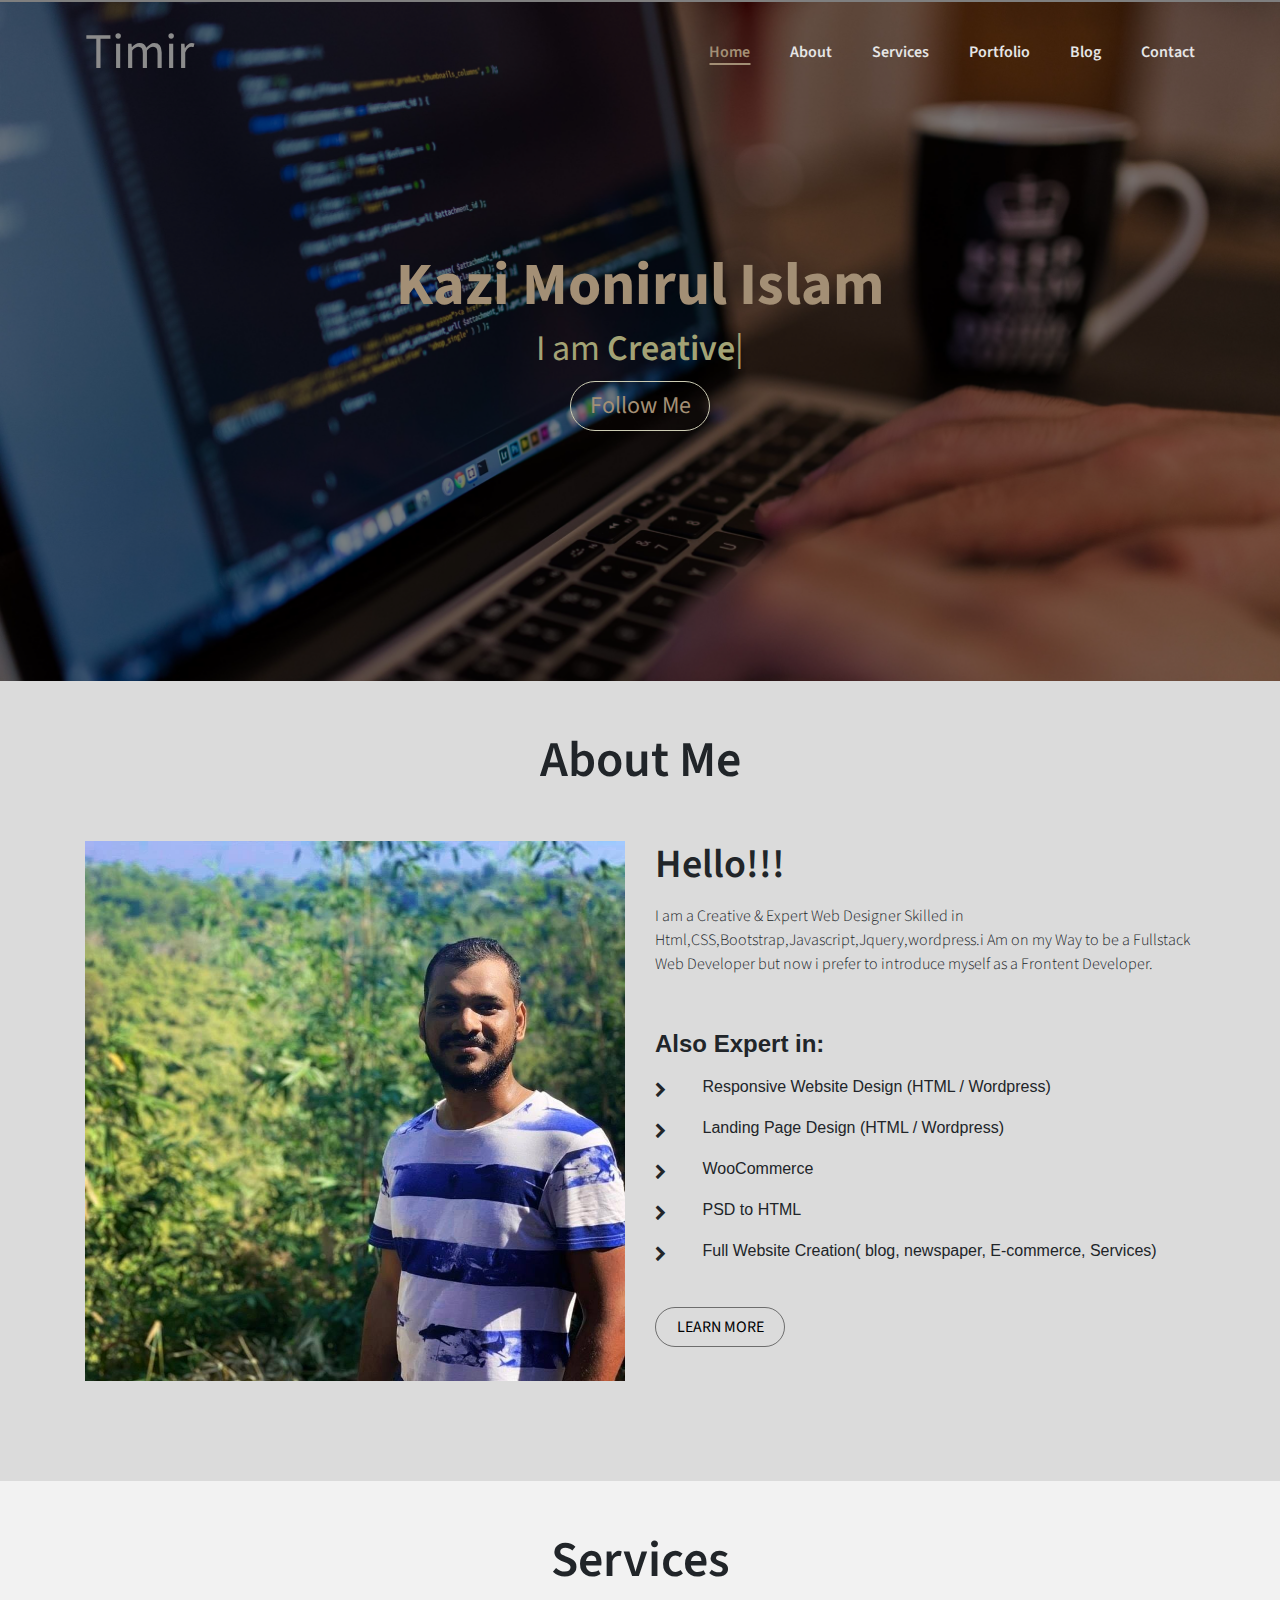
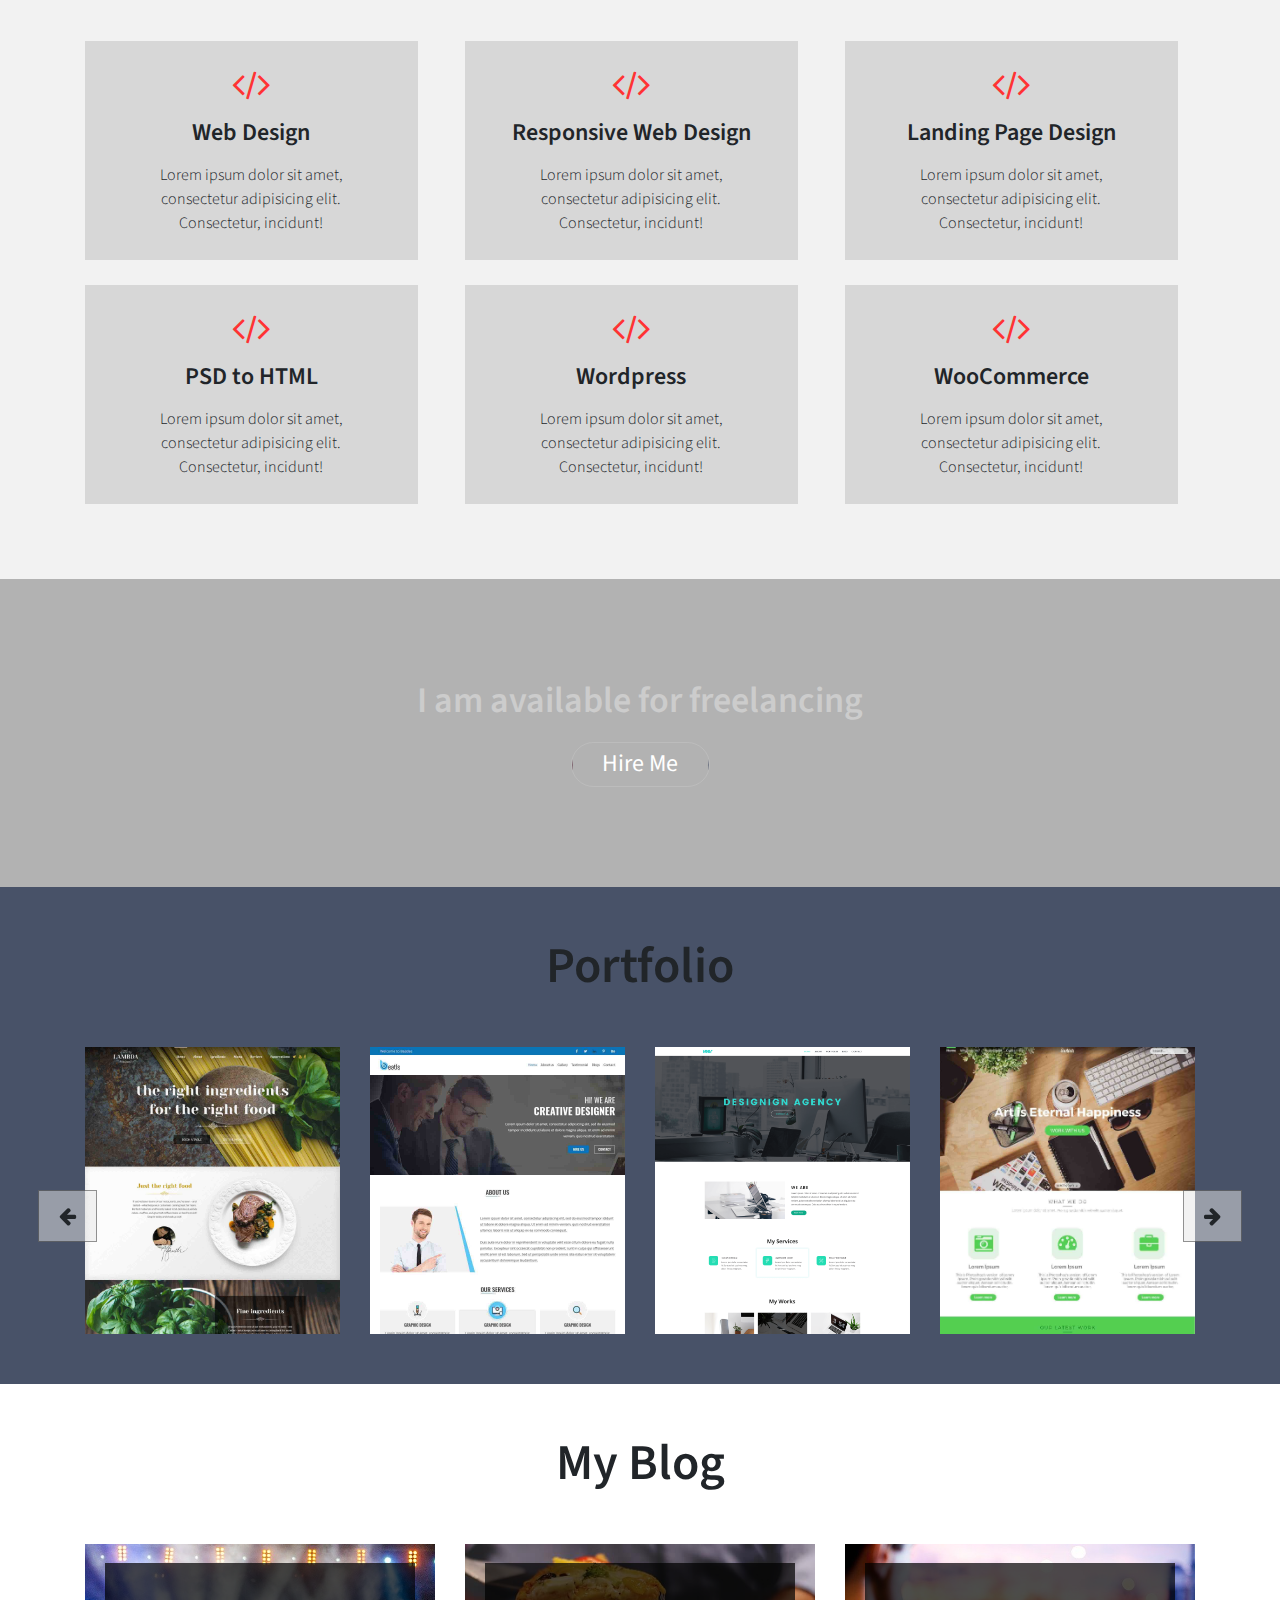
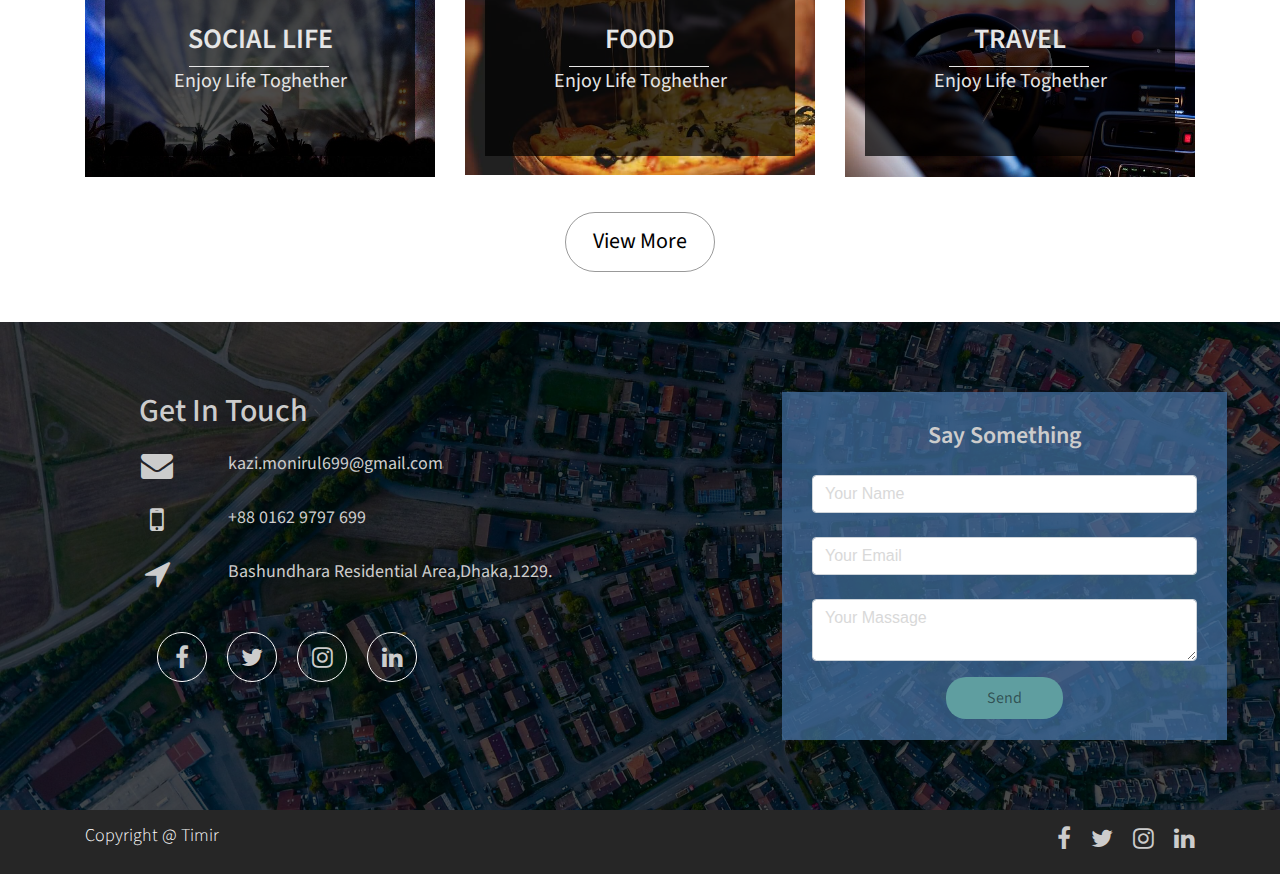
<file: index.html>
<!DOCTYPE html>
<html lang="en">
<head>
	<meta charset="UTF-8">
	<title>Timir</title>
	<meta name="viewport" content="width=device-width, initial-scale=1, shrink-to-fit=no">
	<link rel="stylesheet" href="https://cdnjs.cloudflare.com/ajax/libs/font-awesome/4.7.0/css/font-awesome.min.css">
	<link rel="stylesheet" type="text/css" href="css/bootstrap.min.css">
	<link rel="stylesheet" type="text/css" href="css/slick.css">
	<link rel="stylesheet" type="text/css" href="css/venobox.css">
	<link rel="stylesheet" type="text/css" href="css/style.css">
</head>
<body>
	<main>

		<!-- Header Part Starts -->
		<div class="header">
			<div class="container">
				<nav class="navbar navbar-expand-lg">
					<a class="navbar-brand" href="#">Timir</a>
					<button class="navbar-toggler" type="button" data-toggle="collapse" data-target="#navbarSupportedContent" aria-controls="navbarSupportedContent" aria-expanded="false" aria-label="Toggle navigation">
					<span class="navbar-toggler-icon"><i class="fa fa-bars" aria-hidden="true"></i></span>
					</button>
					<div class="collapse navbar-collapse" id="navbarSupportedContent">
						<ul class="navbar-nav ml-auto">
							<li class="nav-item active">
					    		<a class="nav-link" href="#">Home<span class="sr-only">(current)</span></a>
							</li>
							<li class="nav-item">
								<a class="nav-link" href="#about">About</a>
							</li>
							<li class="nav-item">
								<a class="nav-link" href="#services">Services</a>
							</li>
							<li class="nav-item">
							 	<a class="nav-link" href="#portfolio">Portfolio</a>
							</li>
							<li class="nav-item">
								<a class="nav-link" href="#blog">Blog</a>
							</li>
							<li class="nav-item">
								<a class="nav-link" href="#contact">Contact</a>
							</li>
						</ul>
					</div>
				</nav>
			</div>	
		</div>  

		<!-- Header Part Starts -->

		<!-- Banner Part Starts -->

		<section id="banner" class="banner box">
			<div class="banner_overlay">
					<div class="container">
						<div class="bnr-content text-center">
							<h1>Kazi Monirul Islam</h1>
							<p>I am  <span class="typing"></span></p>
						</div>
						<div class="bnr-btn">
							<a href="#">Follow Me</a>
						</div>
					</div>
				</div>
			</div>
		</section>

		<!-- Header & Banner Part Ends -->

		<!-- About Part Starts -->
		<section id="about" class="about">
			<div class="container">
				<div class="common-heading text-center">
					<h3>About Me</h3>
				</div>
				<div class="row">
					<div class="col-lg-6 col-md-6 col-sm-12  col-12">
						<div class="ab-img">
							<img src="img/hamham.jpg" class="img-fluid">
						</div>
					</div>
					<div class="col-lg-6 col-md-6 col-sm-12 col-12">
						<div class="ab-con">
							<h5>Hello!!!</h5>
							<p>I am a Creative & Expert Web Designer Skilled in Html,CSS,Bootstrap,Javascript,Jquery,wordpress.i Am on my Way to be a Fullstack Web Developer but now i prefer to introduce myself as a Frontent Developer.</p>
							<span class="span-heading">Also Expert in:</span>
							<div class="row">
								<div class="col-lg-1 col-md-2 col-sm-1 col-1">	
									<i class="fa fa-chevron-right" aria-hidden="true"></i>
								</div>
								<div class="col-lg-11 col-md-10 col-sm-11 col-11">
									<div class="span-mb">
										<span class="span-para">Responsive Website Design (HTML / Wordpress)</span>
									</div>
								</div>
								<div class="col-lg-1 col-md-2 col-sm-1 col-1">
									<i class="fa fa-chevron-right" aria-hidden="true"></i>
								</div>
								<div class="col-lg-11 col-md-10 col-sm-11 col-11">
									<div class="span-mb">
										<span class="span-para">Landing Page Design (HTML / Wordpress)</span>
									</div>
								</div>
								<div class="col-lg-1 col-md-2 col-sm-1 col-1">
									<i class="fa fa-chevron-right" aria-hidden="true"></i>
								</div>
								<div class="col-lg-11 col-md-10 col-sm-11 col-11">
									<div class="span-mb">
										<span class="span-para">WooCommerce</span>
									</div>
								</div>
								<div class="col-lg-1 col-md-2 col-sm-1 col-1">
									<i class="fa fa-chevron-right" aria-hidden="true"></i>
								</div>
								<div class="col-lg-11 col-md-10 col-sm-11 col-11">
									<div class="span-mb">
										<span class="span-para">PSD to HTML</span>
									</div>
								</div>
								<div class="col-lg-1 col-md-2 col-sm-1 col-1">
									<i class="fa fa-chevron-right" aria-hidden="true"></i>
								</div>
								<div class="col-lg-11 col-md-10 col-sm-11 col-11">
									<div class="span-mb">
										<span class="span-para">Full Website Creation( blog, newspaper, E-commerce, Services)</span>
									</div>
								</div>
							</div>
							<div class="abt-btn">
								<a href="#">LEARN MORE</a>
							</div>
						</div>
					</div>
				</div>
			</div>
		</section>

		<!-- About Part Ends -->

		<!-- Services Part Starts -->
		<section id="services" class="services">
			<div class="container">
				<div class="common-heading text-center">
					<h3>Services</h3>
				</div>
				<div class="row">
					<div class="col-lg-4 col-md-6 col-sm-12 col-12">
						<div class="service-content text-center">
							<div class="service-con">
								<i class="fa fa-code" aria-hidden="true"></i>
								<h4>Web Design</h4>
								<p>Lorem ipsum dolor sit amet, consectetur adipisicing elit. Consectetur, incidunt!</p>
							</div>
							<div class="service-overlay">
								<a href="#">Hire Me</a>
							</div>
						</div>
					</div>
					<div class="col-lg-4 col-md-6 col-sm-12 col-12">
						<div class="service-content text-center">
							<div class="service-con">
								<i class="fa fa-code" aria-hidden="true"></i>
								<h4>Responsive Web Design</h4>
								<p>Lorem ipsum dolor sit amet, consectetur adipisicing elit. Consectetur, incidunt!</p>
							</div>
							<div class="service-overlay">
								<a href="#">Hire Me</a>
							</div>
						</div>
					</div>
					<div class="col-lg-4 col-md-6 col-sm-12 col-12">
						<div class="service-content text-center">
							<div class="service-con">
								<i class="fa fa-code" aria-hidden="true"></i>
								<h4>Landing Page Design</h4>
								<p>Lorem ipsum dolor sit amet, consectetur adipisicing elit. Consectetur, incidunt!</p>
							</div>
							<div class="service-overlay">
								<a href="#">Hire Me</a>
							</div>
						</div>
					</div>
					<div class="col-lg-4 col-md-6 col-sm-12 col-12">
						<div class="service-content text-center">
							<div class="service-con">
								<i class="fa fa-code" aria-hidden="true"></i>
								<h4>PSD to HTML</h4>
								<p>Lorem ipsum dolor sit amet, consectetur adipisicing elit. Consectetur, incidunt!</p>
							</div>
							<div class="service-overlay">
								<a href="#">Hire Me</a>
							</div>
						</div>
					</div>
					<div class="col-lg-4 col-md-6 col-sm-12 col-12">
						<div class="service-content text-center">
							<div class="service-con">
								<i class="fa fa-code" aria-hidden="true"></i>
								<h4>Wordpress</h4>
								<p>Lorem ipsum dolor sit amet, consectetur adipisicing elit. Consectetur, incidunt!</p>
							</div>
							<div class="service-overlay">
								<a href="#">Hire Me</a>
							</div>
						</div>
					</div>
					<div class="col-lg-4 col-md-6 col-sm-12 col-12">
						<div class="service-content text-center">
							<div class="service-con">
								<i class="fa fa-code" aria-hidden="true"></i>
								<h4>WooCommerce</h4>
								<p>Lorem ipsum dolor sit amet, consectetur adipisicing elit. Consectetur, incidunt!</p>
							</div>
							<div class="service-overlay">
								<a href="#">Hire Me</a>
							</div>
						</div>
					</div>
				</div>
			</div>
		</section>

		<!-- Services Part Ends -->

		<!-- Freelancer Part Strats -->
		<section id="freelancer" class="freelancer">
			<div class="free-overlay">
				<div class="container">
					<div class="free-con text-center">
						<h4>I am available for freelancing</h4>
					</div>
					<div class="free-btn text-center">
						<a href="#">Hire Me</a>
					</div>
				</div>
			</div>
		</section>

		<!-- Freelancer Part Ends -->

		<!-- Portfolio Part Starts -->
		<section id="portfolio" class="portfolio">
			<div class="container">
				<div class="common-heading text-center">
					<h3>Portfolio</h3>
				</div>
				<div class="row">
					<div class="col-lg-12">
						<div class="row ">
							<div class="col-lg-12">
								<div class="row my-portfolio">
									<div class="col-lg-3">
						<div class="slider">
							<div class="port_content text-center">
								<img src="img/Restrurent-small.jpg"class="img-fluid">
								<div class="port-overlay text">
								<div class="port-over-con text-center">
							<a class="venobox" data-gall="gallery01" href="img/05-Restrurent.jpg"><i class="fa fa-link" aria-hidden="true"></i></a>
											<p>Web Template</p>
											</div>
										</div>
									</div>
								</div>
							</div>
							<div class="col-lg-3">
								<div class="slider">
									<div class="port_content text-center">
										<img src="img/01-Beatlessmall.jpg" class="img-fluid">
										<div class="port-overlay text">
											<div class="port-over-con text-center">
											<a class="venobox" data-gall="gallery01" href="img/01-Beatles.jpg"><i class="fa fa-link" aria-hidden="true"></i></a>
											<p>Web Template</p>
											</div>
										</div>
									</div>
								</div>
							</div>
							<div class="col-lg-3">
								<div class="slider">
									<div class="port_content text-center">
										<img src="img/04-VEERsmall.png" class="img-fluid">
										<div class="port-overlay text">
											<div class="port-over-con text-center">
											<a class="venobox" data-gall="gallery01" href="img/04-VEER.png"><i class="fa fa-link" aria-hidden="true"></i></a>
											<p>Web Template</p>
											</div>
										</div>
									</div>
								</div>
							</div>
							<div class="col-lg-3">
								<div class="slider">
									<div class="port_content text-center">
										<img src="img/05-mainsmall.jpg" class="img-fluid">
										<div class="port-overlay text">
											<div class="port-over-con text-center">
											<a class="venobox" data-gall="gallery01" href="img/05-main.jpg"><i class="fa fa-link" aria-hidden="true"></i></a>
											<p>Web Template</p>
											</div>
										</div>
									</div>
								</div>
							</div>
							<div class="col-lg-3">
								<div class="slider">
									<div class="port_content text-center">
										<img src="img/Final Project-1small.jpg" class="img-fluid">
										<div class="port-overlay text">
											<div class="port-over-con text-center">
											<a class="venobox" data-gall="gallery01" href="img/Final Project-1.jpg"><i class="fa fa-link" aria-hidden="true"></i></a>
											<p>Web Template</p>
											</div>
										</div>
									</div>
								</div>
							</div>
							<div class="col-lg-3">
								<div class="slider">
									<div class="port_content text-center">
										<img src="img/Final-Project-2small.jpg" class="img-fluid">
										<div class="port-overlay text">
											<div class="port-over-con text-center">
											<a class="venobox" data-gall="gallery01" href="img/Final-Project-2.jpg"><i class="fa fa-link" aria-hidden="true"></i></a>
											<p>Web Template</p>
											</div>
										</div>
									</div>
								</div>
							</div>
							<div class="col-lg-3">
								<div class="slider">
									<div class="port_content text-center">
										<img src="img/06-Dreamssmall.jpg" class="img-fluid">
										<div class="port-overlay text">
											<div class="port-over-con text-center">
											<a class="venobox" data-gall="gallery01" href="img/06-Dreams.jpg"><i class="fa fa-link" aria-hidden="true"></i></a>
											<p>Web Template</p>
											</div>
										</div>
									</div>
								</div>
							</div>
								</div>
							</div>
						</div>	
					</div>
				</div>
				<i class="fa fa-arrow-left slidPrv" aria-hidden="true"></i>
				<i class="fa fa-arrow-right slidNext" aria-hidden="true"></i>
				
			</div>
		</section>

		<!-- Portfolio Part Ends -->

		<!-- Blog Part Starts -->
		<section id="blog" class="blog">
			<div class="container">
				<div class="common-heading text-center">
					<h3>My Blog</h3>
				</div>
				<div class="row">
					<div class="col-lg-4 col-md-4 col-sm-12 col-12">
						<div class="blog-content">
							<div class="blog-img">
								<img src="img/concert-336695_640.jpg" class="img-fluid">
								<div class="b-con text-center">
									<h4>Social life</h4>
									<p>Enjoy Life Toghether</p>
								</div>
							</div>
						</div>
					</div>
					<div class="col-lg-4 col-md-4 col-sm-12 col-12">
						<div class="blog-content">
							<div class="blog-img">
								<img src="img/pizza-3525673_640.jpg" class="img-fluid">
								<div class="b-con text-center">
									<h4>Food</h4>
									<p>Enjoy Life Toghether</p>
								</div>
							</div>
						</div>
					</div>
					<div class="col-lg-4 col-md-4 col-sm-12 col-12">
						<div class="blog-content">
							<div class="blog-img">
								<img src="img/car-1149997_640.jpg" class="img-fluid">
								<div class="b-con text-center">
									<h4>Travel</h4>
									<p>Enjoy Life Toghether</p>
								</div>
							</div>
						</div>
					</div>
				</div>
				<div class="blog-btn">
					<a href="#">View More</a>
				</div>
			</div>
		</section>

		<!-- Blog Part Ends -->

		<!-- Contact Part Starts -->
		<section id="contact" class="contact box">
			<div class="con-overlay">
				<div class="container">
					<div class="con-content">
						<div class="row">
							<div class="col-lg-7 col-md-7 col-sm-12 col-12">
								<h2>Get In Touch</h2>
									<div class="row">
										<div class="col-lg-2 col-md-2 col-sm-3 col-3">
											<div class="con-icon text-center">
												<i class="fa fa-envelope" aria-hidden="true"></i>
											</div>
										</div>
										<div class="col-lg-10 col-md-10 col-sm-9 col-9">
											<div class="con-info">
												<a href="#">kazi.monirul699@gmail.com</a>
											</div>
										</div>
										<div class="col-lg-2 col-md-2 col-sm-3 col-3">
											<div class="con-icon text-center">
												<i class="fa fa-mobile" aria-hidden="true"></i>
											</div>
										</div>
										<div class="col-lg-10 col-md-10 col-sm-9 col-9">
											<div class="con-info">
												<a href="#">+88 0162 9797 699</a>
											</div>
										</div>
										<div class="col-lg-2 col-md-2 col-sm-3 col-3">
											<div class="con-icon text-center">
												<i class="fa fa-location-arrow" aria-hidden="true"></i>
											</div>
										</div>
									<div class="col-lg-10 col-md-10 col-sm-9 col-9">
										<div class="con-info">
											<a href="#">Bashundhara Residential Area,Dhaka,1229.</a>
										</div>
										</div>
									</div>
								<div class="follow-icon">
									<ul class="d-flex">
										<li><a href="https://www.facebook.com/timir772"><i class="fa fa-facebook" aria-hidden="true"></i></a></li>
										<li><a href="#"><i class="fa fa-twitter" aria-hidden="true"></i></a></li>
										<li><a href="#"><i class="fa fa-instagram" aria-hidden="true"></i></a></li>
										<li><a href="#"><i class="fa fa-linkedin" aria-hidden="true"></i></a></li>
									</ul>
								</div>
							</div>
					<div class="col-lg-5 col-md-5 col-sm-12 col-12">
						<div class="contact-form text-center">
							<h4>Say Something</h4>
							<form>
							  <div class="form-group">
							    <label for="formGroupExampleInput"></label>
							    <input type="text" class="form-control" id="formGroupExampleInput" placeholder="Your Name">
							  </div>
							  <div class="form-group">
							    <label for="formGroupExampleInput2"></label>
							    <input type="text" class="form-control" id="formGroupExampleInput2" placeholder="Your Email">
							  </div>
							  <div class="form-group">
							    <label for="exampleFormControlTextarea1"></label>
							    <textarea class="form-control" placeholder="Your Massage" id="exampleFormControlTextarea1"></textarea>
							  </div>
							</form>
							<a class="form-btn" href="#">Send</a>
						</div>
					</div>
					</div>
				</div>
			</div>
			</div>
		</section>

		<!-- Contact Part Ends -->

		<!-- footer Part Starts -->
		<section id="footer" class="footer">
			<div class="container">
				<div class="row">
					<div class="col-lg-6 col-md-6 col-sm-6 col-6">
						<p>Copyright @ Timir</p>
					</div>
					<div class="col-lg-6 col-md-6 col-sm-6 col-6">
						<div class="f-icon">
							<ul class="d-flex">
								<li><a href="https://www.facebook.com/timir772"><i class="fa fa-facebook" aria-hidden="true"></i></a></li>
								<li><a href="#"><i class="fa fa-twitter" aria-hidden="true"></i></a></li>
								<li><a href="#"><i class="fa fa-instagram" aria-hidden="true"></i></a></li>
								<li><a href="#"><i class="fa fa-linkedin" aria-hidden="true"></i></a></li>
							</ul>
						</div>
					</div>
				</div>
			</div>
		</section>

		<!-- footer Part Ends -->
	
	</main>

	<script type="text/javascript" src="js/jquery-3.4.1.min.js"></script>
	<script type="text/javascript" src="js/popper.min.js"></script>
	<script type="text/javascript" src="js/bootstrap.min.js"></script>
	<script type="text/javascript" src="js/slick.min.js"></script>
	<script type="text/javascript" src="js/venobox.min.js"></script>
	<script type="text/javascript" src="js/typed.min.js"></script>
	<script type="text/javascript" src="js/jquery.backgroundMove.js"></script>
	<script type="text/javascript" src="js/custom.js"></script>

</body>
</html>
</file>
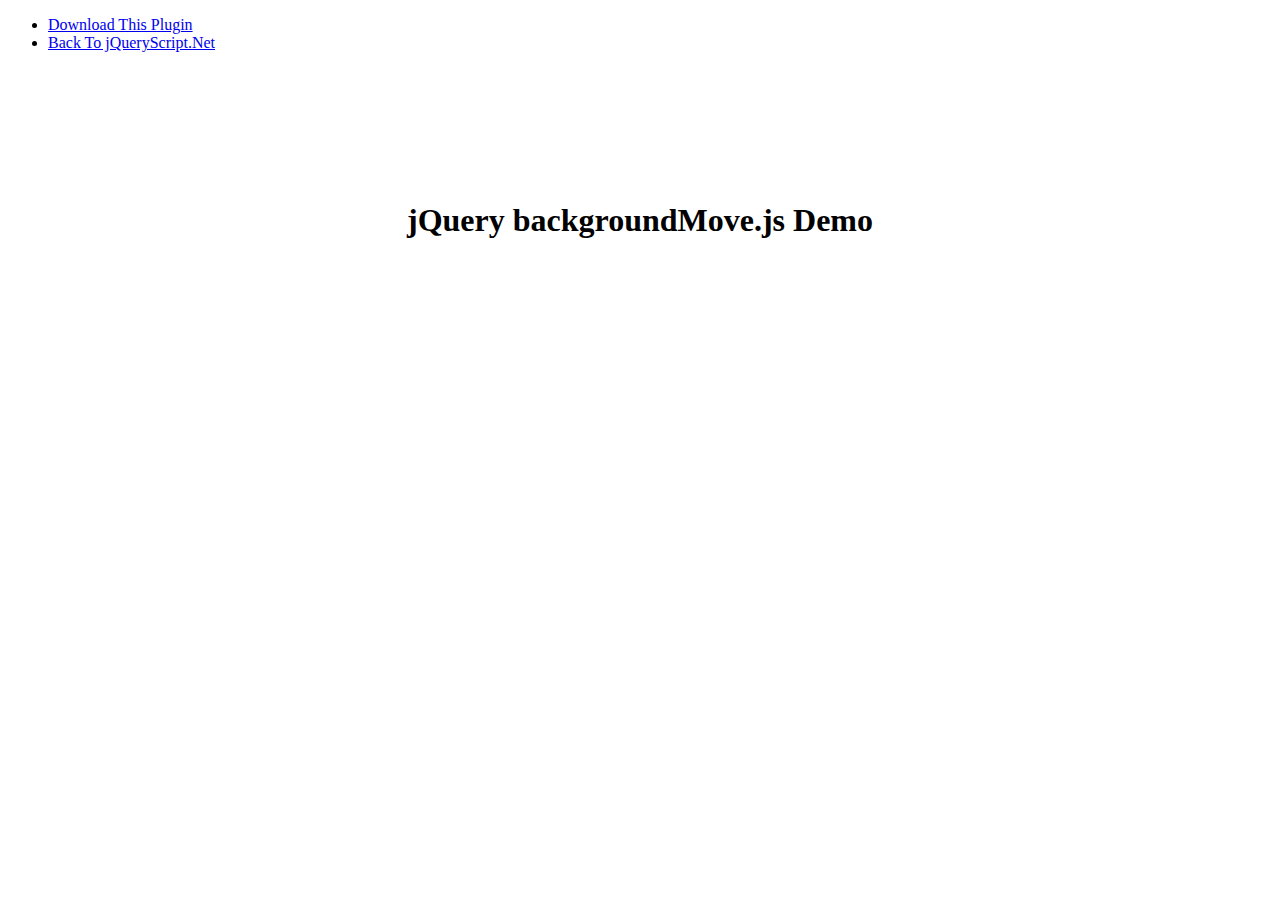
<file: Interactive-Moving-Background-Plugin-jQuery-backgroundMove-js/index.html>
<!doctype html>
<html>
<head>
<meta charset="utf-8">
<meta http-equiv="X-UA-Compatible" content="IE=edge,chrome=1">
<meta name="viewport" content="width=device-width, initial-scale=1">
<title>jQuery backgroundMove.js Demo</title>
<link href="http://www.jqueryscript.net/css/jquerysctipttop.css" rel="stylesheet" type="text/css">
<style>
h1 { margin-top:150px; text-align:center;}
.box {
  height: 400px;
  max-width: 600px;
  margin: 30px auto;
  text-align: center;
  line-height: 400px;
  background-image: url(https://unsplash.it/1200/900/?random);
  background-repeat: no-repeat;
  font-size: 250%;
  font-family: 'Open Sans';
  color: #fff;
}
</style>
</head>

<body>
<div id="jquery-script-menu">
<div class="jquery-script-center">
<ul>
<li><a href="http://www.jqueryscript.net/animation/Interactive-Moving-Background-Plugin-jQuery-backgroundMove-js.html">Download This Plugin</a></li>
<li><a href="http://www.jqueryscript.net/">Back To jQueryScript.Net</a></li>
</ul>
<div class="jquery-script-ads"><script type="text/javascript"><!--
google_ad_client = "ca-pub-2783044520727903";
/* jQuery_demo */
google_ad_slot = "2780937993";
google_ad_width = 728;
google_ad_height = 90;
//-->
</script>
<script type="text/javascript"
src="http://pagead2.googlesyndication.com/pagead/show_ads.js">
</script></div>
<div class="jquery-script-clear"></div>
</div>
</div>
<h1>jQuery backgroundMove.js Demo</h1>
<div class="box">backgroundMove.js</div>
<script src="https://code.jquery.com/jquery-1.12.4.min.js"></script> 
<script src="jquery.backgroundMove.js"></script> 
<script>
$('.box').backgroundMove({
	movementStrength:'50'});
</script>

</body>
</html>
</file>
<file: css/venobox.css>
/* ------ venobox.css --------*/
.vbox-overlay *, .vbox-overlay *:before, .vbox-overlay *:after{
    -webkit-backface-visibility: hidden;
    -webkit-box-sizing:border-box;
    -moz-box-sizing:border-box;
    box-sizing:border-box;
}
.vbox-overlay * { 
    -webkit-backface-visibility: visible;
    backface-visibility: visible;
}
.vbox-overlay{
    display: -webkit-flex;
    display: flex;
    -webkit-flex-direction: column;
    flex-direction: column;
    -webkit-justify-content: center;
    justify-content: center;
    -webkit-align-items: center;
    align-items: center;
    position: fixed;
    left: 0;
    top: 0;
    bottom: 0;
    right: 0;
    z-index: 1040;
    -webkit-transform:translateZ(1000px);
    transform: translateZ(1000px);
    transform-style: preserve-3d;
}

/* ----- navigation ----- */
.vbox-title{
    width: 100%;
    height: 40px;
    float: left;
    text-align: center;
    line-height: 28px;
    font-size: 12px;
    padding: 6px 40px;
    overflow: hidden;
    position: fixed;
    display: none;
    left: 0;
    z-index: 1050;
}
.vbox-close{
    cursor: pointer;
    position: fixed;
    top: -1px;
    right: 0;
    width: 50px;
    height: 40px;
    padding: 6px;
    display: block;
    background-position:10px center;
    overflow: hidden;
    font-size: 24px;
    line-height: 1;
    text-align: center;
    z-index: 1050;
}
.vbox-num{
    cursor: pointer;
    position: fixed;
    left: 0;
    height: 40px;
    display: block;
    overflow: hidden;
    line-height: 28px;
    font-size: 12px;
    padding: 6px 10px;
    display: none;
    z-index: 1050;
}
/* ----- navigation ARROWS ----- */
.vbox-next, .vbox-prev{
    position: fixed;
    top: 50%;
    margin-top: -15px;
    overflow: hidden;
    cursor: pointer;
    display: block;
    width: 45px;
    height: 45px;
    z-index: 1050;
}
.vbox-next span, .vbox-prev span{
    position: relative;
    width: 20px;
    height: 20px;
    border: 2px solid transparent;
    border-top-color: #B6B6B6;
    border-right-color: #B6B6B6;
    text-indent: -100px;
    position: absolute;
    top: 8px;
    display: block;
}
.vbox-prev{
    left: 15px;
}
.vbox-next{
    right: 15px;
}
.vbox-prev span{
    left: 10px;
    -ms-transform: rotate(-135deg);
    -webkit-transform: rotate(-135deg);
    transform: rotate(-135deg);
}
.vbox-next span{
    -ms-transform: rotate(45deg);
    -webkit-transform: rotate(45deg);
    transform: rotate(45deg);
    right: 10px;
}
/* ------- inline window ------ */
.vbox-inline{
    width: 420px;
    height: 315px;
    height: 70vh;
    padding: 10px;
    background: #fff;
    margin: 0 auto;
    overflow: auto;
    text-align: left;
}
/* ------- Video & iFrames window ------ */
.venoframe{
    max-width: 100%;
    width: 100%;
    border: none;
    width: 100%;
    height: 260px;
    height: 70vh;
}
.venoframe.vbvid{
    height: 260px;
}
@media (min-width: 768px) {
    .venoframe, .vbox-inline{
        width: 90%;
        height: 360px;
        height: 70vh;
    }
    .venoframe.vbvid{
        width: 640px;
        height: 360px;
    }
}
@media (min-width: 992px) {
    .venoframe, .vbox-inline{
        max-width: 1200px;
        width: 80%;
        height: 540px;
        height: 70vh;
    }
    .venoframe.vbvid{
        width: 960px;
        height: 540px;
    }
}
/* 
Please do NOT edit this part! 
or at least read this note: http://i.imgur.com/7C0ws9e.gif
*/
.vbox-open{
    overflow: hidden;
}
.vbox-container{
    position: absolute;
    left: 0;
    right: 0;
    top: 0;
    bottom: 0;
    overflow-x: hidden;
    overflow-y: scroll;
    overflow-scrolling: touch;
    -webkit-overflow-scrolling: touch;
    z-index: 20;
    max-height: 100%;

}

.vbox-content{
    text-align: center;
    float: left;
    width: 100%;
    position: relative;
    overflow: hidden;
    padding: 20px 10px;
}
.vbox-container img{
    max-width: 100%;
    height: auto;
}
.vbox-figlio{
    box-shadow: 0 0 12px rgba(0,0,0,0.19), 0 6px 6px rgba(0,0,0,0.23);
    max-width: 100%;
    text-align: initial;
}
img.vbox-figlio{
    -webkit-user-select: none;
-khtml-user-select: none;
-moz-user-select: none;
-o-user-select: none;
user-select: none;
}
.vbox-content.swipe-left{
    margin-left: -200px !important;
}
.vbox-content.swipe-right{
    margin-left: 200px !important;
}
.vbox-animated{
    webkit-transition: margin 300ms ease-out;
    transition: margin 300ms ease-out;
}

/* ---------- preloader ----------
 * SPINKIT 
 * http://tobiasahlin.com/spinkit/
-------------------------------- */
.sk-double-bounce,.sk-rotating-plane{width:40px;height:40px;margin:40px auto}.sk-rotating-plane{background-color:#333;-webkit-animation:sk-rotatePlane 1.2s infinite ease-in-out;animation:sk-rotatePlane 1.2s infinite ease-in-out}@-webkit-keyframes sk-rotatePlane{0%{-webkit-transform:perspective(120px) rotateX(0) rotateY(0);transform:perspective(120px) rotateX(0) rotateY(0)}50%{-webkit-transform:perspective(120px) rotateX(-180.1deg) rotateY(0);transform:perspective(120px) rotateX(-180.1deg) rotateY(0)}100%{-webkit-transform:perspective(120px) rotateX(-180deg) rotateY(-179.9deg);transform:perspective(120px) rotateX(-180deg) rotateY(-179.9deg)}}@keyframes sk-rotatePlane{0%{-webkit-transform:perspective(120px) rotateX(0) rotateY(0);transform:perspective(120px) rotateX(0) rotateY(0)}50%{-webkit-transform:perspective(120px) rotateX(-180.1deg) rotateY(0);transform:perspective(120px) rotateX(-180.1deg) rotateY(0)}100%{-webkit-transform:perspective(120px) rotateX(-180deg) rotateY(-179.9deg);transform:perspective(120px) rotateX(-180deg) rotateY(-179.9deg)}}.sk-double-bounce{position:relative}.sk-double-bounce .sk-child{width:100%;height:100%;border-radius:50%;background-color:#333;opacity:.6;position:absolute;top:0;left:0;-webkit-animation:sk-doubleBounce 2s infinite ease-in-out;animation:sk-doubleBounce 2s infinite ease-in-out}.sk-chasing-dots .sk-child,.sk-spinner-pulse,.sk-three-bounce .sk-child{background-color:#333;border-radius:100%}.sk-double-bounce .sk-double-bounce2{-webkit-animation-delay:-1s;animation-delay:-1s}@-webkit-keyframes sk-doubleBounce{0%,100%{-webkit-transform:scale(0);transform:scale(0)}50%{-webkit-transform:scale(1);transform:scale(1)}}@keyframes sk-doubleBounce{0%,100%{-webkit-transform:scale(0);transform:scale(0)}50%{-webkit-transform:scale(1);transform:scale(1)}}.sk-wave{margin:40px auto;width:50px;height:40px;text-align:center;font-size:10px}.sk-wave .sk-rect{background-color:#333;height:100%;width:6px;display:inline-block;-webkit-animation:sk-waveStretchDelay 1.2s infinite ease-in-out;animation:sk-waveStretchDelay 1.2s infinite ease-in-out}.sk-wave .sk-rect1{-webkit-animation-delay:-1.2s;animation-delay:-1.2s}.sk-wave .sk-rect2{-webkit-animation-delay:-1.1s;animation-delay:-1.1s}.sk-wave .sk-rect3{-webkit-animation-delay:-1s;animation-delay:-1s}.sk-wave .sk-rect4{-webkit-animation-delay:-.9s;animation-delay:-.9s}.sk-wave .sk-rect5{-webkit-animation-delay:-.8s;animation-delay:-.8s}@-webkit-keyframes sk-waveStretchDelay{0%,100%,40%{-webkit-transform:scaleY(.4);transform:scaleY(.4)}20%{-webkit-transform:scaleY(1);transform:scaleY(1)}}@keyframes sk-waveStretchDelay{0%,100%,40%{-webkit-transform:scaleY(.4);transform:scaleY(.4)}20%{-webkit-transform:scaleY(1);transform:scaleY(1)}}.sk-wandering-cubes{margin:40px auto;width:40px;height:40px;position:relative}.sk-wandering-cubes .sk-cube{background-color:#333;width:10px;height:10px;position:absolute;top:0;left:0;-webkit-animation:sk-wanderingCube 1.8s ease-in-out -1.8s infinite both;animation:sk-wanderingCube 1.8s ease-in-out -1.8s infinite both}.sk-chasing-dots,.sk-spinner-pulse{width:40px;height:40px;margin:40px auto}.sk-wandering-cubes .sk-cube2{-webkit-animation-delay:-.9s;animation-delay:-.9s}@-webkit-keyframes sk-wanderingCube{0%{-webkit-transform:rotate(0);transform:rotate(0)}25%{-webkit-transform:translateX(30px) rotate(-90deg) scale(.5);transform:translateX(30px) rotate(-90deg) scale(.5)}50%{-webkit-transform:translateX(30px) translateY(30px) rotate(-179deg);transform:translateX(30px) translateY(30px) rotate(-179deg)}50.1%{-webkit-transform:translateX(30px) translateY(30px) rotate(-180deg);transform:translateX(30px) translateY(30px) rotate(-180deg)}75%{-webkit-transform:translateX(0) translateY(30px) rotate(-270deg) scale(.5);transform:translateX(0) translateY(30px) rotate(-270deg) scale(.5)}100%{-webkit-transform:rotate(-360deg);transform:rotate(-360deg)}}@keyframes sk-wanderingCube{0%{-webkit-transform:rotate(0);transform:rotate(0)}25%{-webkit-transform:translateX(30px) rotate(-90deg) scale(.5);transform:translateX(30px) rotate(-90deg) scale(.5)}50%{-webkit-transform:translateX(30px) translateY(30px) rotate(-179deg);transform:translateX(30px) translateY(30px) rotate(-179deg)}50.1%{-webkit-transform:translateX(30px) translateY(30px) rotate(-180deg);transform:translateX(30px) translateY(30px) rotate(-180deg)}75%{-webkit-transform:translateX(0) translateY(30px) rotate(-270deg) scale(.5);transform:translateX(0) translateY(30px) rotate(-270deg) scale(.5)}100%{-webkit-transform:rotate(-360deg);transform:rotate(-360deg)}}.sk-spinner-pulse{-webkit-animation:sk-pulseScaleOut 1s infinite ease-in-out;animation:sk-pulseScaleOut 1s infinite ease-in-out}@-webkit-keyframes sk-pulseScaleOut{0%{-webkit-transform:scale(0);transform:scale(0)}100%{-webkit-transform:scale(1);transform:scale(1);opacity:0}}@keyframes sk-pulseScaleOut{0%{-webkit-transform:scale(0);transform:scale(0)}100%{-webkit-transform:scale(1);transform:scale(1);opacity:0}}.sk-chasing-dots{position:relative;text-align:center;-webkit-animation:sk-chasingDotsRotate 2s infinite linear;animation:sk-chasingDotsRotate 2s infinite linear}.sk-chasing-dots .sk-child{width:60%;height:60%;display:inline-block;position:absolute;top:0;-webkit-animation:sk-chasingDotsBounce 2s infinite ease-in-out;animation:sk-chasingDotsBounce 2s infinite ease-in-out}.sk-chasing-dots .sk-dot2{top:auto;bottom:0;-webkit-animation-delay:-1s;animation-delay:-1s}@-webkit-keyframes sk-chasingDotsRotate{100%{-webkit-transform:rotate(360deg);transform:rotate(360deg)}}@keyframes sk-chasingDotsRotate{100%{-webkit-transform:rotate(360deg);transform:rotate(360deg)}}@-webkit-keyframes sk-chasingDotsBounce{0%,100%{-webkit-transform:scale(0);transform:scale(0)}50%{-webkit-transform:scale(1);transform:scale(1)}}@keyframes sk-chasingDotsBounce{0%,100%{-webkit-transform:scale(0);transform:scale(0)}50%{-webkit-transform:scale(1);transform:scale(1)}}.sk-three-bounce{margin:40px auto;width:80px;text-align:center}.sk-three-bounce .sk-child{width:20px;height:20px;display:inline-block;-webkit-animation:sk-three-bounce 1.4s ease-in-out 0s infinite both;animation:sk-three-bounce 1.4s ease-in-out 0s infinite both}.sk-circle .sk-child:before,.sk-fading-circle .sk-circle:before{display:block;border-radius:100%;content:'';background-color:#333}.sk-three-bounce .sk-bounce1{-webkit-animation-delay:-.32s;animation-delay:-.32s}.sk-three-bounce .sk-bounce2{-webkit-animation-delay:-.16s;animation-delay:-.16s}@-webkit-keyframes sk-three-bounce{0%,100%,80%{-webkit-transform:scale(0);transform:scale(0)}40%{-webkit-transform:scale(1);transform:scale(1)}}@keyframes sk-three-bounce{0%,100%,80%{-webkit-transform:scale(0);transform:scale(0)}40%{-webkit-transform:scale(1);transform:scale(1)}}.sk-circle{margin:40px auto;width:40px;height:40px;position:relative}.sk-circle .sk-child{width:100%;height:100%;position:absolute;left:0;top:0}.sk-circle .sk-child:before{margin:0 auto;width:15%;height:15%;-webkit-animation:sk-circleBounceDelay 1.2s infinite ease-in-out both;animation:sk-circleBounceDelay 1.2s infinite ease-in-out both}.sk-circle .sk-circle2{-webkit-transform:rotate(30deg);-ms-transform:rotate(30deg);transform:rotate(30deg)}.sk-circle .sk-circle3{-webkit-transform:rotate(60deg);-ms-transform:rotate(60deg);transform:rotate(60deg)}.sk-circle .sk-circle4{-webkit-transform:rotate(90deg);-ms-transform:rotate(90deg);transform:rotate(90deg)}.sk-circle .sk-circle5{-webkit-transform:rotate(120deg);-ms-transform:rotate(120deg);transform:rotate(120deg)}.sk-circle .sk-circle6{-webkit-transform:rotate(150deg);-ms-transform:rotate(150deg);transform:rotate(150deg)}.sk-circle .sk-circle7{-webkit-transform:rotate(180deg);-ms-transform:rotate(180deg);transform:rotate(180deg)}.sk-circle .sk-circle8{-webkit-transform:rotate(210deg);-ms-transform:rotate(210deg);transform:rotate(210deg)}.sk-circle .sk-circle9{-webkit-transform:rotate(240deg);-ms-transform:rotate(240deg);transform:rotate(240deg)}.sk-circle .sk-circle10{-webkit-transform:rotate(270deg);-ms-transform:rotate(270deg);transform:rotate(270deg)}.sk-circle .sk-circle11{-webkit-transform:rotate(300deg);-ms-transform:rotate(300deg);transform:rotate(300deg)}.sk-circle .sk-circle12{-webkit-transform:rotate(330deg);-ms-transform:rotate(330deg);transform:rotate(330deg)}.sk-circle .sk-circle2:before{-webkit-animation-delay:-1.1s;animation-delay:-1.1s}.sk-circle .sk-circle3:before{-webkit-animation-delay:-1s;animation-delay:-1s}.sk-circle .sk-circle4:before{-webkit-animation-delay:-.9s;animation-delay:-.9s}.sk-circle .sk-circle5:before{-webkit-animation-delay:-.8s;animation-delay:-.8s}.sk-circle .sk-circle6:before{-webkit-animation-delay:-.7s;animation-delay:-.7s}.sk-circle .sk-circle7:before{-webkit-animation-delay:-.6s;animation-delay:-.6s}.sk-circle .sk-circle8:before{-webkit-animation-delay:-.5s;animation-delay:-.5s}.sk-circle .sk-circle9:before{-webkit-animation-delay:-.4s;animation-delay:-.4s}.sk-circle .sk-circle10:before{-webkit-animation-delay:-.3s;animation-delay:-.3s}.sk-circle .sk-circle11:before{-webkit-animation-delay:-.2s;animation-delay:-.2s}.sk-circle .sk-circle12:before{-webkit-animation-delay:-.1s;animation-delay:-.1s}@-webkit-keyframes sk-circleBounceDelay{0%,100%,80%{-webkit-transform:scale(0);transform:scale(0)}40%{-webkit-transform:scale(1);transform:scale(1)}}@keyframes sk-circleBounceDelay{0%,100%,80%{-webkit-transform:scale(0);transform:scale(0)}40%{-webkit-transform:scale(1);transform:scale(1)}}.sk-cube-grid{width:40px;height:40px;margin:40px auto}.sk-cube-grid .sk-cube{width:33.33%;height:33.33%;background-color:#333;float:left;-webkit-animation:sk-cubeGridScaleDelay 1.3s infinite ease-in-out;animation:sk-cubeGridScaleDelay 1.3s infinite ease-in-out}.sk-cube-grid .sk-cube1{-webkit-animation-delay:.2s;animation-delay:.2s}.sk-cube-grid .sk-cube2{-webkit-animation-delay:.3s;animation-delay:.3s}.sk-cube-grid .sk-cube3{-webkit-animation-delay:.4s;animation-delay:.4s}.sk-cube-grid .sk-cube4{-webkit-animation-delay:.1s;animation-delay:.1s}.sk-cube-grid .sk-cube5{-webkit-animation-delay:.2s;animation-delay:.2s}.sk-cube-grid .sk-cube6{-webkit-animation-delay:.3s;animation-delay:.3s}.sk-cube-grid .sk-cube7{-webkit-animation-delay:0ms;animation-delay:0ms}.sk-cube-grid .sk-cube8{-webkit-animation-delay:.1s;animation-delay:.1s}.sk-cube-grid .sk-cube9{-webkit-animation-delay:.2s;animation-delay:.2s}@-webkit-keyframes sk-cubeGridScaleDelay{0%,100%,70%{-webkit-transform:scale3D(1,1,1);transform:scale3D(1,1,1)}35%{-webkit-transform:scale3D(0,0,1);transform:scale3D(0,0,1)}}@keyframes sk-cubeGridScaleDelay{0%,100%,70%{-webkit-transform:scale3D(1,1,1);transform:scale3D(1,1,1)}35%{-webkit-transform:scale3D(0,0,1);transform:scale3D(0,0,1)}}.sk-fading-circle{margin:40px auto;width:40px;height:40px;position:relative}.sk-fading-circle .sk-circle{width:100%;height:100%;position:absolute;left:0;top:0}.sk-fading-circle .sk-circle:before{margin:0 auto;width:15%;height:15%;-webkit-animation:sk-circleFadeDelay 1.2s infinite ease-in-out both;animation:sk-circleFadeDelay 1.2s infinite ease-in-out both}.sk-fading-circle .sk-circle2{-webkit-transform:rotate(30deg);-ms-transform:rotate(30deg);transform:rotate(30deg)}.sk-fading-circle .sk-circle3{-webkit-transform:rotate(60deg);-ms-transform:rotate(60deg);transform:rotate(60deg)}.sk-fading-circle .sk-circle4{-webkit-transform:rotate(90deg);-ms-transform:rotate(90deg);transform:rotate(90deg)}.sk-fading-circle .sk-circle5{-webkit-transform:rotate(120deg);-ms-transform:rotate(120deg);transform:rotate(120deg)}.sk-fading-circle .sk-circle6{-webkit-transform:rotate(150deg);-ms-transform:rotate(150deg);transform:rotate(150deg)}.sk-fading-circle .sk-circle7{-webkit-transform:rotate(180deg);-ms-transform:rotate(180deg);transform:rotate(180deg)}.sk-fading-circle .sk-circle8{-webkit-transform:rotate(210deg);-ms-transform:rotate(210deg);transform:rotate(210deg)}.sk-fading-circle .sk-circle9{-webkit-transform:rotate(240deg);-ms-transform:rotate(240deg);transform:rotate(240deg)}.sk-fading-circle .sk-circle10{-webkit-transform:rotate(270deg);-ms-transform:rotate(270deg);transform:rotate(270deg)}.sk-fading-circle .sk-circle11{-webkit-transform:rotate(300deg);-ms-transform:rotate(300deg);transform:rotate(300deg)}.sk-fading-circle .sk-circle12{-webkit-transform:rotate(330deg);-ms-transform:rotate(330deg);transform:rotate(330deg)}.sk-fading-circle .sk-circle2:before{-webkit-animation-delay:-1.1s;animation-delay:-1.1s}.sk-fading-circle .sk-circle3:before{-webkit-animation-delay:-1s;animation-delay:-1s}.sk-fading-circle .sk-circle4:before{-webkit-animation-delay:-.9s;animation-delay:-.9s}.sk-fading-circle .sk-circle5:before{-webkit-animation-delay:-.8s;animation-delay:-.8s}.sk-fading-circle .sk-circle6:before{-webkit-animation-delay:-.7s;animation-delay:-.7s}.sk-fading-circle .sk-circle7:before{-webkit-animation-delay:-.6s;animation-delay:-.6s}.sk-fading-circle .sk-circle8:before{-webkit-animation-delay:-.5s;animation-delay:-.5s}.sk-fading-circle .sk-circle9:before{-webkit-animation-delay:-.4s;animation-delay:-.4s}.sk-fading-circle .sk-circle10:before{-webkit-animation-delay:-.3s;animation-delay:-.3s}.sk-fading-circle .sk-circle11:before{-webkit-animation-delay:-.2s;animation-delay:-.2s}.sk-fading-circle .sk-circle12:before{-webkit-animation-delay:-.1s;animation-delay:-.1s}@-webkit-keyframes sk-circleFadeDelay{0%,100%,39%{opacity:0}40%{opacity:1}}@keyframes sk-circleFadeDelay{0%,100%,39%{opacity:0}40%{opacity:1}}.sk-folding-cube{margin:40px auto;width:40px;height:40px;position:relative;-webkit-transform:rotateZ(45deg);transform:rotateZ(45deg)}.sk-folding-cube .sk-cube{float:left;width:50%;height:50%;position:relative;-webkit-transform:scale(1.1);-ms-transform:scale(1.1);transform:scale(1.1)}.sk-folding-cube .sk-cube:before{content:'';position:absolute;top:0;left:0;width:100%;height:100%;background-color:#333;-webkit-animation:sk-foldCubeAngle 2.4s infinite linear both;animation:sk-foldCubeAngle 2.4s infinite linear both;-webkit-transform-origin:100% 100%;-ms-transform-origin:100% 100%;transform-origin:100% 100%}.sk-folding-cube .sk-cube2{-webkit-transform:scale(1.1) rotateZ(90deg);transform:scale(1.1) rotateZ(90deg)}.sk-folding-cube .sk-cube3{-webkit-transform:scale(1.1) rotateZ(180deg);transform:scale(1.1) rotateZ(180deg)}.sk-folding-cube .sk-cube4{-webkit-transform:scale(1.1) rotateZ(270deg);transform:scale(1.1) rotateZ(270deg)}.sk-folding-cube .sk-cube2:before{-webkit-animation-delay:.3s;animation-delay:.3s}.sk-folding-cube .sk-cube3:before{-webkit-animation-delay:.6s;animation-delay:.6s}.sk-folding-cube .sk-cube4:before{-webkit-animation-delay:.9s;animation-delay:.9s}@-webkit-keyframes sk-foldCubeAngle{0%,10%{-webkit-transform:perspective(140px) rotateX(-180deg);transform:perspective(140px) rotateX(-180deg);opacity:0}25%,75%{-webkit-transform:perspective(140px) rotateX(0);transform:perspective(140px) rotateX(0);opacity:1}100%,90%{-webkit-transform:perspective(140px) rotateY(180deg);transform:perspective(140px) rotateY(180deg);opacity:0}}@keyframes sk-foldCubeAngle{0%,10%{-webkit-transform:perspective(140px) rotateX(-180deg);transform:perspective(140px) rotateX(-180deg);opacity:0}25%,75%{-webkit-transform:perspective(140px) rotateX(0);transform:perspective(140px) rotateX(0);opacity:1}100%,90%{-webkit-transform:perspective(140px) rotateY(180deg);transform:perspective(140px) rotateY(180deg);opacity:0}}
</file>
<file: css/style.css>
@import url('https://fonts.googleapis.com/css?family=Source+Sans+Pro:300,400,600,700&display=swap');
* {
	margin: 0;
	padding: 0;
}
h1,h2,h3,h4,h5,h6,p,a {
	margin: 0;
	padding: 0;
	font-family: 'Source Sans Pro', sans-serif;

}
ul,li,ol {
	
	list-style: none;
}
a {
	text-decoration: none;
	color: #fff;
}
a:hover {
	text-decoration: none;
	color: #fff
}
html {
	scroll-behavior: smooth;
	overflow-x: hidden;
}
body{
	overflow-x: hidden;
}
button:focus{
	outline: 0px dotted;
    outline: 0px auto -webkit-focus-ring-color;
}
.common-heading h3{
	padding-bottom: 50px;
	font-size: 50px;
	font-weight: 600;
}
/*Header css starts*/
.header {
	padding: 10px 0px;
	position: absolute;
	top: 0;
	left: 0;
	width: 100%;
	z-index: 99;
}
.navbar-brand {
	font-size: 50px;
	color: #8c8c8c;
}
.navbar {
	padding: 0;
}
.navbar-nav .nav-item.active .nav-link {
	color: #a38f75;
}
.navbar-nav .nav-item.active .nav-link:after{
	width: 100%;
	opacity: 1;
}
.navbar-toggler-icon {
	color: #a38f75;
}
.navbar-nav .nav-item .nav-link {
	padding: 0;
	margin-left: 40px;
	font-weight: 300;
	border-bottom: 1px solid transparent;
	transition: all linear .5s;
	position: relative;
	font-weight: 600;
	color: #e6e6e6;
}
.navbar-nav .nav-item .nav-link:after {
	content: '';
	position: absolute;
	top: 23px;
	left: 50%;
	height: 2px;
	width: 0%;
	transform: translateX(-50%);
	background: #a38f75;
	transition: all linear .2s;
	opacity: 0;

}
.navbar-expand-lg .navbar-nav .nav-link:hover::after {
	opacity: 1;
	width: 100%;
}
.navbar-expand-lg .navbar-nav .nav-link:hover {
	color: #a3a375;
}
/*Header CSS Ends*/

/*Banner CSS Starts*/

.banner {
	background: url(../img/work-731198.jpg) no-repeat;
	background-size: 105%;
	background-position: center;
	background-attachment: fixed;
}
.banner_overlay {
	padding: 250px 0px 250px 0px;
	background: rgba(0, 0, 0, .5);
}
.bnr-content h1{
	font-size: 60px;
	color: #a38f75;
	font-weight: 700;
	
}
.bnr-content p{
	font-size: 36px;
	color: #a3a375;
	padding-bottom: 5px;
}
.bnr-btn {
	display: -webkit-flex;
	display: -moz-flex;
	display: -ms-flex;
	display: -o-flex;
	display: flex;
	justify-content: center;
}
.bnr-btn a{
	display: block;
	position: relative;
	height: 50px;
	width: 140px;
	border: 1px solid #ccccb3;
	border-radius: 30px;
	display: -webkit-flex;
	display: -moz-flex;
	display: -ms-flex;
	display: -o-flex;
	display: flex;
	justify-content: center;
	align-items: center;
	font-size: 24px;
	color: #a38f75;
	transition: all linear .3s;
	z-index: 1;
	overflow: hidden;
	/*color: #fff;*/
}
.bnr-btn a:after {
	content: '';
	height: 50px;
	width: 140px;
	background: rgba(163, 143, 117, .4);
	border-radius: 30px;
	position: absolute;
	top: 0;
	right: -102%;
	z-index: -1;
	transition: all linear .3s;
}
.bnr-btn a:before {
	content: '';
	height: 50px;
	width: 140px;
	border-radius: 30px;
	background: rgba(163, 143, 117, .7);
	position: absolute;
	top: 0;
	left: -102%;
	z-index: -1;
	transition: all linear .3s;
}
.bnr-btn a:hover:after {
	right: 0;
	/*color: #fff;*/
}
.bnr-btn a:hover:before {
	left: 0;
	/*color: #fff;*/
}
.bnr-btn a:hover {
	color: #e6e6e6;
}
.typing {
	font-weight: 600;
}


/*Banner CSS Ends*/

/*About CSS Starts*/
.about {
	background: rgba(204, 204, 204, .7);
	padding: 50px 0px 100px 0px;
}
.about .ab-img img{
	height: 100%;
	width: 100%;
}

.about .ab-con h5{
	font-weight: 600;
	font-size: 40px;
}
.about .ab-con p {
	font-weight: 300;
	padding: 15px 0px 50px 0px;
}
.about .ab-con i {
	margin-top: 20px;
}
.span-heading {
	font-weight: 600;
	font-size: 24px;
}
.about .span-mb {
	margin-top: 13px;
}
.abt-btn {
	margin-top: 40px;
}
.abt-btn a {
	display: block;
	height: 40px;
	width: 130px;
	border: 1px solid rgba(0, 0, 0, .5);
	border-radius: 20px;
	color: #000;
	display: -webkit-flex;
	display: -moz-flex;
	display: -ms-flex;
	display: -o-flex;
	display: flex;
	justify-content: center;
	align-items: center;
	transition: all linear .3s;
	position: relative;
	overflow: hidden;
	z-index: 1;
}
.abt-btn a:after {
	content: '';
	height: 40px;
	width: 130px;
	border-radius: 20px;
	position: absolute;
	top: 0;
	right: -102%;
	background: rgba(57, 115, 172, .7);
	transition: all linear .3s;
	z-index: -1;
}
.abt-btn a:before {
	content: '';
	height: 40px;
	width: 130px;
	border-radius: 20px;
	position: absolute;
	top: 0;
	left: -102%;
	background: rgba(159, 191, 223, 1);
	transition: all linear .3s;
	z-index: -1;
}
.abt-btn a:hover:after {
	right: 0;
}
.abt-btn a:hover:before {
	left: 0;
}
/*.abt-btn a:hover {
	background : linear-gradient(to right, #9fbfdf, #3973ac);;
}*/
/*About CSS Ends*/

/*Services CSS Starts*/
.services {
	background: #f2f2f2;
	padding: 50px 0px;
}
.service-content {
	background: rgba(204, 204, 204, .7);
	height: 90%;
	width: 95%;
	margin-bottom: 50px;
	position: relative;
	cursor: pointer;
	transition: all 0.27s;
	overflow: hidden;
}
.service-con::after {
	content: '';
	bottom: 0;
	left: 0;
	position: absolute;
	width: 100%;
	height: 100%;
	display: block;
	opacity: 0;
	background: rgba(0, 0, 0, .4);
	transition: all 0.27s;
}
.service-content:hover .service-con::after {
	opacity: 1;
} 
.service-content:hover {
	transform: scale(1.02);
	/*border: 2px solid #000;*/
}
.service-overlay {
	opacity: 0;
	position: absolute;
	left: 0;
	bottom: 0;
	height: 0%;
	width: 100%;
	color: red;
	display: -webkit-flex;
	display: -moz-flex;
	display: -ms-flex;
	display: -o-flex;
	display: flex;
	-ms-align-items: center;
	align-items: center;
	justify-content: center;
	transition: all linear .4s;
}
.service-content:hover .service-overlay{
	opacity: 1;
	height: 100%;
}
.service-content i {
	font-size: 36px;
	padding-top: 25px;
	color: #ff3333;
}
.service-content h4 {
	font-weight: 600;
	font-size: 24px;
	padding: 15px 0px;

}
.service-content p {
	font-size: 16px;
	font-weight: 300;
	margin: 0px 45px;
}
/*.service-overlay {
	height: 100%;
	width: 100%;
	background: rgba(89, 89, 89, .5);
	display: -webkit-flex;
	display: -moz-flex;
	display: -ms-flex;
	display: -o-flex;
	display: flex;
	justify-content: center;
	align-items: center;
	position: absolute;
	top: 0;
	left: 0;
	opacity: 0;
	margin-left: 15px;
	margin-top: 50px;
	transition: all linear .3s;
}*/
.service-overlay a {
	font-size: 24px;
}
/*.service-content:hover .service-overlay {
	opacity: 1;
	box-shadow: 0px 0px 15px 0px #888888;
}*/


/*Services CSS Ends*/

/*Freelancer CSS Starts*/
.freelancer {
	background: url(../img/mountain.jpg) no-repeat;
	background-position: center;
	background-attachment: fixed;
	background-size: cover;
}
.free-overlay {
	padding: 100px 0px;
	background: rgba(0,0,0,.3);
}
.free-con h4 {
	font-size: 36px;
	font-weight: 600;
	color: #cccccc;
	margin-bottom: 20px;
}
.free-btn {
	display: -webkit-flex;
	display: -moz-flex;
	display: -ms-flex;
	display: -o-flex;
	display: flex;
	justify-content: center;
}
.free-btn a{
	/*display: block;*/
	height: 45px;
	width: 139px;
	background: transparent;
	border: 1px solid #cccccc5c;
	border-radius: 40px;
	font-size: 24px;
	display: -webkit-flex;
	display: -moz-flex;
	display: -ms-flex;
	display: -o-flex;
	display: flex;
	justify-content: center;
	align-items: center;
	position: relative;
	transition: all linear .3s;
	z-index: 1;
	overflow: hidden;
}
.free-btn a:after {
	content: '';
	height: 45px;
	width: 138px;
	border-radius: 40px;
	background: rgba(50, 60, 87, .5);
	top: 0;
	right: -100%;
	position: absolute;
	z-index: -1;
	transition: all linear .3s;
}
.free-btn a:before {
	content: '';
	height: 45px;
	width: 138px;
	border-radius: 40px;
	background: rgba(76, 23, 43, .5);
	top: 0;
	left: -100%;
	position: absolute;
	z-index: -1;
	transition: all linear .3s;
}
.free-btn a:hover:after {
	right: 0;
}
.free-btn a:hover:before {
	left: 0;
}
/*.free-btn a:hover {
	background: linear-gradient(to right, rgba(76, 23, 43, .5) , rgba(50, 60, 87, .5));;
}*/


/*Freelancer CSS Ends*/

/*Portfolio CSS Starts*/
.portfolio {
	padding: 50px 0px;
	background: /*#3ba8c5; #404b60;*/ #485268;
	position: relative;
}
.port_content {
	/*margin-top: 50px;*/
	position: relative;
	
}
/*.port_content img {
	height: 290px;
	width: 200px;
}*/
.port-overlay {
	height: 100%;
	width: 100%;
	background: rgba(136, 136, 136, .8);
	display: -webkit-flex;
	display: -moz-flex;
	display: -ms-flex;
	display: -o-flex;
	display: flex;
	justify-content: center;
	align-items: center;
	position: absolute;
	top: 0;
	left: 0;
	opacity: 0;
	transition: all linear .3s;
	border: 2px solid black;
}
.port-over-con i {
	display: block;
	height: 36px;
	width: 37px;
	border-radius: 20px;
	/*border: 1px solid #fff;*/
	display: -webkit-flex;
	display: -moz-flex;
	display: -ms-flex;
	display: -o-flex;
	display: flex;
	justify-content: center;
	align-items: center;
	margin-left: 41px;
	background: #8080ff;
	color: #000;
}
.port-over-con p {
	margin-top: 20px;
	font-size: 20px;
	font-weight: 600;
	color: #000;
}
.port_content:hover .port-overlay {
	opacity: 1;
}
.slidPrv {
	padding: 15px 20px;
	background: #e6e6e682;
	display: inline-block;
	position: absolute;
	top: 61%;
	left: 3%;
	font-size: 20px;
	border: 1px solid #0006;
	transition: all linear .3s;
}
.slidPrv:hover {
	background: #000;
	color:  #e6e6e682;
}
.slidNext {
	padding: 15px 20px;
	background: #e6e6e682;
	position: absolute;
	top: 61%;
	right: 3%;
	font-size: 20px;
	border: 1px solid #0006;
	transition: all linear .3s;
}
.slidNext:hover {
	background: #000;
	color:  #e6e6e682;
}

/*Portfolio CSS Ends*/

/*Blog CSS Starts*/
.blog {
	padding: 50px 0px;
}
.blog-content {
	cursor: pointer;
	position: relative;
}
.blog-img img {
	transition: all .3s;
}
.blog-content:hover .blog-img img {
	transform: scale(1.02);
}
.b-con {
	height: 193px;
	width: 310px;
	background: rgba(0, 0, 0, .7);
	position: absolute;
	top: 19px;
	left: 20px;
	transition: all linear .3s;
}
.b-con h4{
	padding-top: 60px;
	padding-bottom: 10px;
	text-transform: uppercase;
	font-size: 28px;
	font-weight: 600;
	color: #e6e6e6;
}
.b-con p {
	font-size: 20px;
	color: #e6e6e6;
}
.b-con p::after {
	content: '';
	height: 1px;
	width: 140px;
	background: #e6e6e6;
    position: absolute;
    bottom: 46%;
    left: 27%;
}
.b-con:hover {
	background: rgba(255, 51, 51, .8);
}
.blog-btn {
	margin-top: 35px;
	display: -webkit-flex;
	display: -moz-flex;
	display: -ms-flex;
	display: -o-flex;
	display: flex;
	justify-content: center;
	align-items: center;
}
.blog-btn a {
	text-align: center;
	color: #000;
	font-size: 22px;
	height: 60px;
	width: 150px;
	border: 1px solid rgba(0, 0, 0, .4);
	background: transparent;
	position: relative;
	border-radius: 30px;
	display: -webkit-flex;
	display: -moz-flex;
	display: -ms-flex;
	display: -o-flex;
	display: flex;
	justify-content: center;
	align-items: center;
	overflow: hidden;
	transition: all linear .3s;
	z-index: 111111111;
}
.blog-btn a:after {
	content: '';
	top: 0;
	right: -102%;
	position: absolute;
	border-radius: 30px;
	background: rgba(206, 53, 22, .7);
	height: 60px;
	width: 150px;
	z-index: -999999999;
	transition: all linear .3s;

}
.blog-btn a:before {
	content: '';
	top: 0;
	left: -102%;
	position: absolute;
	border-radius: 30px;
	height: 60px;
	width: 150px;
	background: rgba(228, 146, 44, .7);
	z-index: -999999999;
	transition: all linear .3s;
}
.blog-btn a:hover:after {
	right: 0;
}
.blog-btn a:hover:before {
	left: 0;
}
/*Blog CSS Ends*/

/*Contact CSS Starts*/
.contact {
	background: url(../img/max-bottinger-Gup8MCvSsf0-unsplash.jpg) ;
	background-position: center;
	background-repeat: no-repeat;
	background-size: cover;
	min-width: 105vw;
}
.con-overlay {
	padding: 70px 0px 70px 0px;
	background: rgba(0, 0, 0, .7);
}
.con-content h2 {
	color: #cccccc;
	margin-left: 22px;
}
.con-icon i {
	font-size: 32px;
	color: #fff;
	padding-top: 20px;
	color: #cccccc;
}
.con-info a {
	font-size: 18px;
	color: #cccccc;
}
.con-info {
	padding-top: 20px;
}

.follow-icon {
	margin-top: 40px;
	margin-left: 20px;
	display: -webkit-flex;
	display: -moz-flex;
	display: -ms-flex;
	display: -o-flex;
	display: flex;
}
.follow-icon a {
	font-size: 24px;
	color: #cccccc;
	margin-left: 20px;
}
.follow-icon ul li a {
	display: block;
	height: 50px;
	width: 50px;
	border: 1px solid #fff;
	background: transparent;
	position: relative;
	border-radius: 30px;
	display: -webkit-flex;
	display: -moz-flex;
	display: -ms-flex;
	display: -o-flex;
	display: flex;
	justify-content: center;
	align-items: center;
	transition: all linear .3s;
	z-index: 1111111111;
	overflow: hidden;
}
.follow-icon ul li a:after {
	content: '';
	top: 0%;
	right: -105%;
	height: 50px;
	width: 50px;
	border-radius: 50%;
	position: absolute;
	background: rgba(68, 114, 164, .7);
	z-index: -99999;
	transition: all linear .3s;
}
.follow-icon ul li a:before {
	content: '';
	top: 0%;
	left: -105%;
	height: 50px;
	width: 50px;
	border-radius: 50%;
	position: absolute;
	background: rgba(95, 158, 160, .5);
	z-index: -9999;
	transition: all linear .3s;
}
.follow-icon ul li a:hover:after {
	right: 0;
}
.follow-icon ul li a:hover:before {
	left: 0;
}
.contact-form {
	padding: 30px;
	background: rgba(68, 114, 164, .7);
}
.contact-form .form-group .form-control{
	width: 100%;
	/*padding-left: 20px;*/
}
.contact-form .form-group .form-control::placeholder{
	color: #d9d9d9;
}
.contact-form textarea.form-control{
	margin-left: 0;
}
.contact-form h4 {
	font-size: 24px;
	color: #cccccc;
	/*padding-top: 30px;*/
	font-weight: 600;
}
.form-group {
	margin-bottom: 0px;
}

/*form input {
	height: 40px;
	width: 320px;
	border: none;
	border-radius: 5px;
	margin-top: 20px;
}*/
/*textarea.form-control {
	width: 78%;
	margin-left: 11%;
}*/
#exampleFormControlTextarea1 {
	margin-bottom: 25px;
}
.form-btn {
	border: none;
	padding: 10px 41px;
	border-radius: 20px;
	color: #0000007d;
	background: cadetblue;
	transition: all linear .3s;
	margin-top: 15px;
}
.form-btn:hover {
	background: rgba(68, 114, 164, .7);
}
/*Contact CSS Ends*/

/*footer CSS Starts*/
.footer {
	/*padding: 10px 0px;*/
	background: #262626;
}
.footer p {
	color: #fff;
	font-size: 18px;
	font-weight: 300;
	margin-top: 12px;
}
.f-icon {
	display: -webkit-flex;
	display: -moz-flex;
	display: -ms-flex;
	display: -o-flex;
	display: flex;
	justify-content: flex-end;
	align-items: center;
	margin-top: 12px;
}
.f-icon a{
	font-size: 24px;
	color: #cccccc;
	margin-left: 20px;
	transition: all linear .3s;
}
.f-icon a:hover {
	color: #fff;
}

/*footer CSS Ends*/

/*// Extra large devices (large desktops, 1200px and up)*/
@media (min-width: 1200px) { 
	

 }

/*// Large devices (desktops, 992px and up)*/
@media (min-width: 992px) and (max-width: 1199.98px) { 
	.contact-form {
		top: 4%;
	}
	.service-overlay {
		width: 91%;
	}
	.b-con {
		height: 153px;
		width: 248px;
	}
	.b-con h4 {
		padding-top: 40px;
	}
	.b-con p::after {
		bottom: 48%;
		left: 22%;
	}
	.contact {
		background-size: 135%;
	}
 }

/*// Medium devices (tablets, 768px and up)*/
@media (min-width: 768px) and (max-width: 991.98px) { 
	.navbar-nav .nav-item .nav-link {
		margin-left: 0;
	}
	.navbar-nav .nav-item .nav-link:hover {
		border-bottom: none;
	}
	.overlay {
    	padding: 0px 0px 150px 0px;
	}
	.bnr-content h1 {
		font-size: 42px;
		padding-top: 80px;
	}
	.bnr-content p {
		font-size: 24px;
    	padding-bottom: 5px;
    }
    .bnr-btn a {
    	height: 35px;
		width: 130px;
		font-size: 18px;
    }
    .bnr-btn a::before {
    	height: 35px;
		width: 130px;
    }
    .bnr-btn a::after {
   		height: 40px;
    	width: 130px;
    }
    .common-heading h3 {
    	padding-bottom: 40px;
    }	
    .about {
    	padding: 25px 0px 40px 0px;
	}
	.about .ab-con h5 {
    	font-size: 26px;
	}
	.about .ab-con p {
	    padding: 5px 0px 5px 0px;
	    font-size: 14px;
	}
	.about .span-mb {
    	margin-top: 5px;
    	font-size: 14px;
	}
	.about .ab-con i {
    	margin-top: 12px;
    	font-size: 12px;
	}
	.abt-btn {
    	margin-top: 20px;
	}
	.b-con {
	    height: 111px;
	    width: 179px;
		top: 14px;
		left: 15px;
	}
	.b-con h4 {
	    padding-top: 26px;
	    padding-bottom: 5px;
	    font-size: 22px;
	}
	.b-con p::after {
	    width: 130px;
	    bottom: 49%;
	    left: 15%;
	} 
	.b-con p {
    	font-size: 16px;
    }
    .blog-btn {
    	margin-top: 20px; 	
	}
	.blog {
    	padding: 20px 0px;
	}
	.con-overlay {
    	padding: 50px 0px 100px 0px;
	}
	.contact {
		min-width: 110vw;
	}
	.contact-form {
		top: 0;
		right: -25%;
		height: 325px;
 	}
 	.form-btn {
 		margin-top: 0px;
 	}
 	.contact-form h4 {
    	font-size: 20px;
		
	}	
	.blog-btn a {
		font-size: 18px;
		height: 35px;
		width: 120px;
	}
	.blog-btn a::before {
		height: 36px;
		width: 120px;
	}
	.blog-btn a::after {
		height: 36px;
		width: 120px;
	}
	body {
		line-height: 20px;
	}

}
/*// Small devices (landscape phones, 576px and up)*/
@media (min-width: 576px) and (max-width: 767.98px) { 
	.bnr-content h1 {
	    font-size: 30px;
	    padding-top: 50px;
	} 
	.bnr-content p {
    	font-size: 18px;
    	padding-bottom: 5px;
	}
	.bnr-btn a {
    	height: 25px;
    	width: 90px;
		font-size: 14px;
	}
	.bnr-btn a::after {
    	height: 25px;
    	width: 90px;
	}
	.bnr-btn a::before {
    	height: 25px;
    	width: 90px;
    }	
	.banner {
		background-size: 110%;
	}
	.overlay {
    	padding: 0px 0px 100px 0px;
    }	
    .common-heading h3 {
	    padding-bottom: 20px;
	    font-size: 32px;
	}
	.about {
    	padding: 20px 0px 50px 0px;
	}
	.abt-btn a {
		left: 38%;
	}
	.services {
    	padding: 30px 0px;
	}
	.service-overlay {
	height: 83%;
	width: 94.50%;
	}
	.blog-content {
		margin-top: 50px;
	}
	.b-con {
	    height: 89%;
	    width: 93%;
	}
	.b-con h4 {
    	padding-top: 110px;
	}
	.b-con p::after {
	    bottom: 50%;
	    left: 35%;
	}
	.contact {
		background-size: 290%;
	}
	.con-overlay {
    	padding: 20px 0px 40px 0px;
	}
	.con-content h2 {
    	margin-left: 35px;
	}
	.ab-con {
		text-align: center;
	}



 }


/*// Extra small devices (portrait phones, less than 576px)*/
@media (max-width: 575.98px) { 
	.bnr-content h1 {
	    font-size: 30px;
	    padding-top: 50px;
	} 
	.bnr-content p {
    	font-size: 18px;
    	padding-bottom: 5px;
	}
	.bnr-btn a {
    	height: 25px;
    	width: 90px;
		font-size: 14px;
	}
	.bnr-btn a::after {
    	height: 25px;
    	width: 90px;
	}
	.bnr-btn a::before {
    	height: 25px;
    	width: 90px;
    }	
	.banner {
		background-size: 110%;
	}
	.overlay {
    	padding: 0px 0px 100px 0px;
    }	
    .common-heading h3 {
	    padding-bottom: 20px;
	    font-size: 32px;
	}
	.about {
    	padding: 20px 0px 50px 0px;
	}
	.abt-btn a {
		left: 38%;
	}
	.services {
    	padding: 30px 0px;
	}
	.service-overlay {
	height: 83%;
	width: 95%;
	}
	.blog-content {
		margin-top: 50px;
	}
	.b-con {
	    height: 89%;
	    width: 93%;
	}
	.b-con h4 {
    	padding-top: 110px;
	}
	.b-con p::after {
	    bottom: 49%;
    	left: 35%;
	}
	.contact {
		background-size: 290%;
	}
	.con-overlay {
    	padding: 20px 0px 40px 0px;
	}
	.con-content h2 {
    	margin-left: 40px;
	}






	.contact-form {
		width: 95%;
	}
 }
</file>
